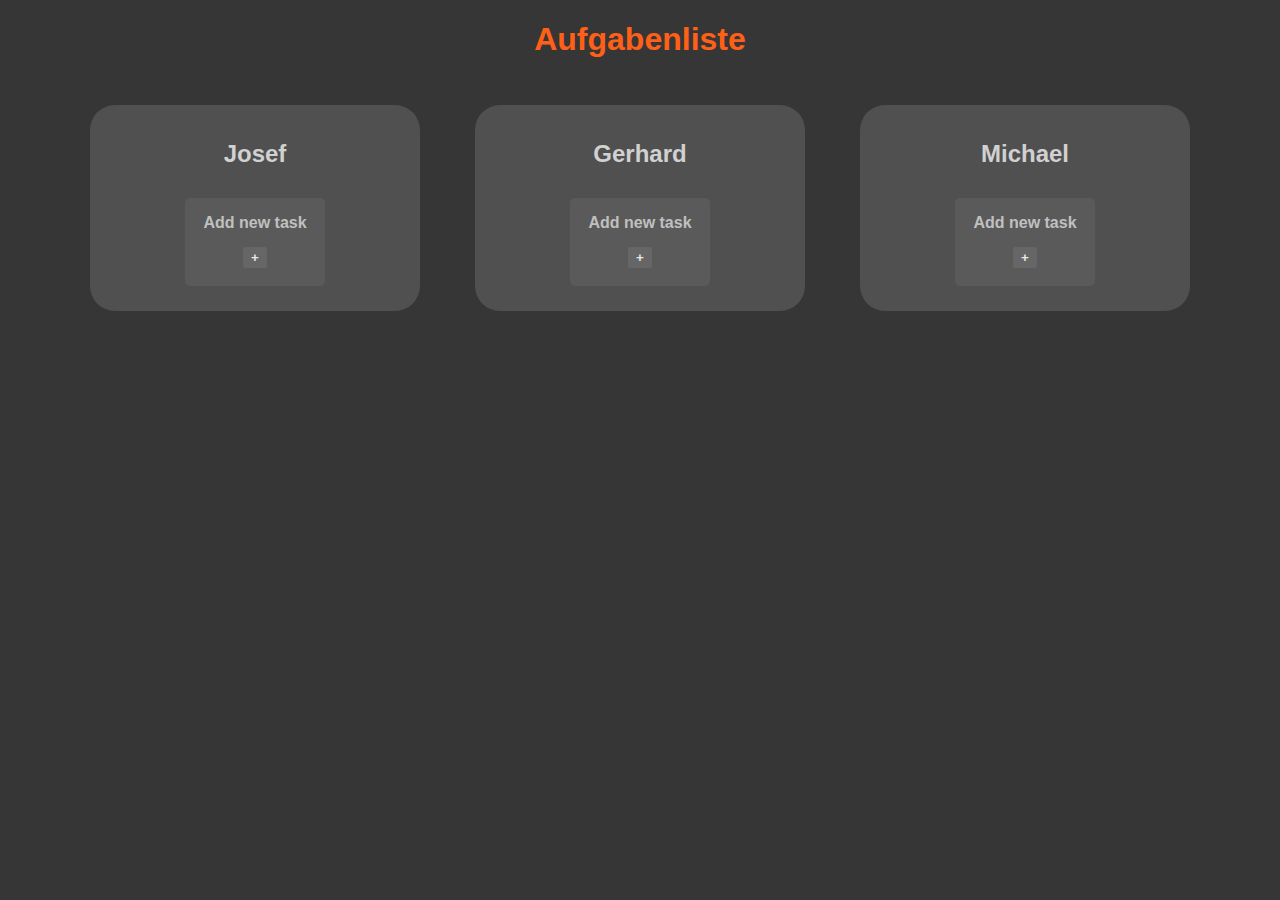
<file: A06_DatabaseServerNeu/index.html>
<!DOCTYPE html>
<html lang="en">

<head>
    <meta charset="UTF-8">
    <meta http-equiv="X-UA-Compatible" content="IE=edge">
    <meta name="viewport" content="width=device-width, initial-scale=1.0">
    <title>A06 DatabaseServer</title>
    <script src="generatedContent.js" defer>generatedContent.ts</script>
    <script src="script.js" defer>script.ts</script>
    <link rel="stylesheet" href="style.css">
</head>

<body>
    <h1>Aufgabenliste</h1>
    <div class="userscontainer">
        <div class="user" id="user0">
            <h2 class="username" id="username0">Josef</h2>

            <div class="tasks" id="tasks0">
                
            </div>

            <div class="addtask" id="addtask0">
                <p>Add new task</p>
                <button class="addtaskbutton" id="addtaskbutton0">+</button>
                <div class="addtaskbox" id="addtaskbox0">
                    <form id="form0" method="get">
                        <input type="text" class="addtaskname" id="addtaskname0" name="title" placeholder="Taskname">
                        <input type="date" class="addtaskdate" id="addtaskdate0" name="deadline" placeholder="Deadline">
                        <input type="text" class="addtaskdesc" id="addtaskdesc0" name="desc" placeholder="Description">
                        <input type="checkbox" class="editcheckbox" id="editcheckbox0" name="editingCheck" value="editing">
                        <label for="editcheckbox0" id="checklabel0">Editing?</label>
                    </form>
                    <button class="submittaskbutton" id="submittaskbutton0" type="button" form="form0">Submit</button>
                </div>
            </div>
        </div>
        <div class="user" id="user1">
            <h2 class="username" id="username1">Gerhard</h2>

            <div class="tasks" id="tasks1">

            </div>

            <div class="addtask" id="addtask1">
                <p>Add new task</p>
                <button class="addtaskbutton" id="addtaskbutton1">+</button>
                <div class="addtaskbox" id="addtaskbox1">
                    <form id="form1" method="get">
                        <input type="text" class="addtaskname" id="addtaskname1" name="title" placeholder="Taskname">
                        <input type="date" class="addtaskdate" id="addtaskdate1" name="deadline" placeholder="Deadline">
                        <input type="text" class="addtaskdesc" id="addtaskdesc1" name="desc" placeholder="Description">
                        <input type="checkbox" class="editcheckbox" id="editcheckbox1" name="editingCheck" value="editing">
                        <label for="editcheckbox1" id="checklabel1">Editing?</label>
                    </form>
                    <button class="submittaskbutton" id="submittaskbutton1" type="button" form="form1">Submit</button>
                </div>
            </div>
        </div>
        <div class="user" id="user2">
            <h2 class="username" id="username2">Michael</h2>

            <div class="tasks" id="tasks2">

            </div>

            <div class="addtask" id="addtask2">
                <p>Add new task</p>
                <button class="addtaskbutton" id="addtaskbutton2">+</button>
                <div class="addtaskbox" id="addtaskbox2">
                    <form id="form2" method="get">
                        <input type="text" class="addtaskname" id="addtaskname2" name="title" placeholder="Taskname">
                        <input type="date" class="addtaskdate" id="addtaskdate2" name="deadline" placeholder="Deadline">
                        <input type="text" class="addtaskdesc" id="addtaskdesc2" name="desc" placeholder="Description">
                        <input type="checkbox" class="editcheckbox" id="editcheckbox2" name="editingCheck" value="editing">
                        <label for="editcheckbox2" id="checklabel2">Editing?</label>
                    </form>
                    <button class="submittaskbutton" id="submittaskbutton2" type="button" form="form2">Submit</button>
                </div>
            </div>
        </div>
    </div>
</body>

</html>
</file>
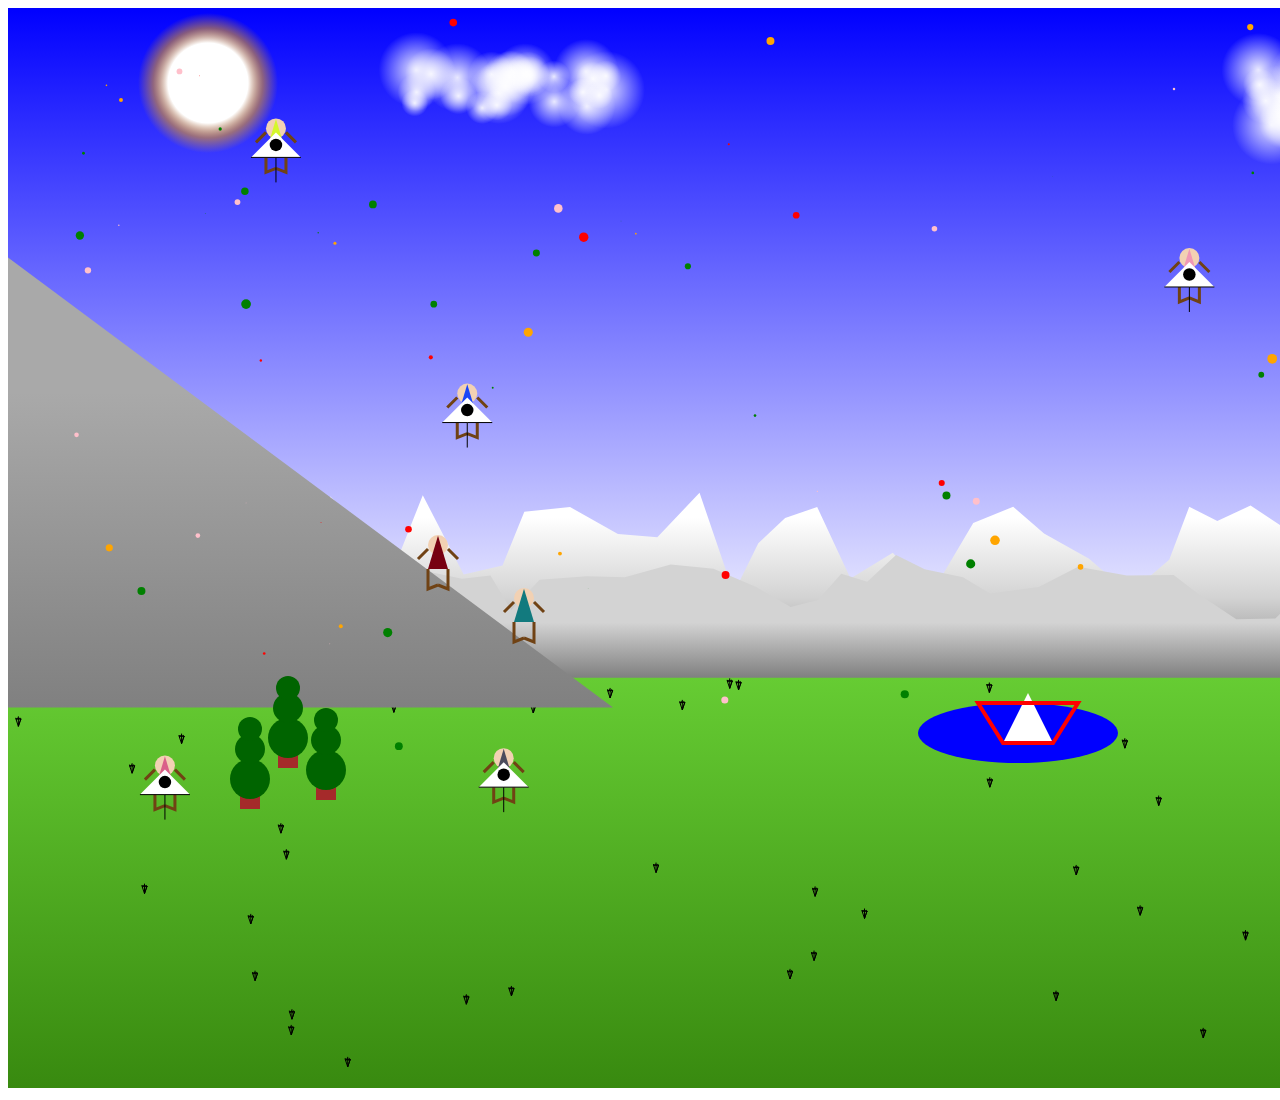
<file: A10_02/index.html>
<!DOCTYPE html>
<html lang="en">

<head>
    <meta charset="UTF-8">
    <meta name="viewport" content="width=device-width, initial-scale=1.0">
    <meta http-equiv="X-UA-Compatible" content="ie=edge">
    <title>L10.2_Luftfahrt-Poly</title>
    <script src="Moveable.js"></script>
    <script src="Aviator.js"></script>
    <script src="Leaf.js"></script>
    <script src="Vector.js"></script>
    <script src="main.js"></script>
</head>

<body>
    <canvas width=1920 height=1080></canvas>
</body>


</html>
</file>
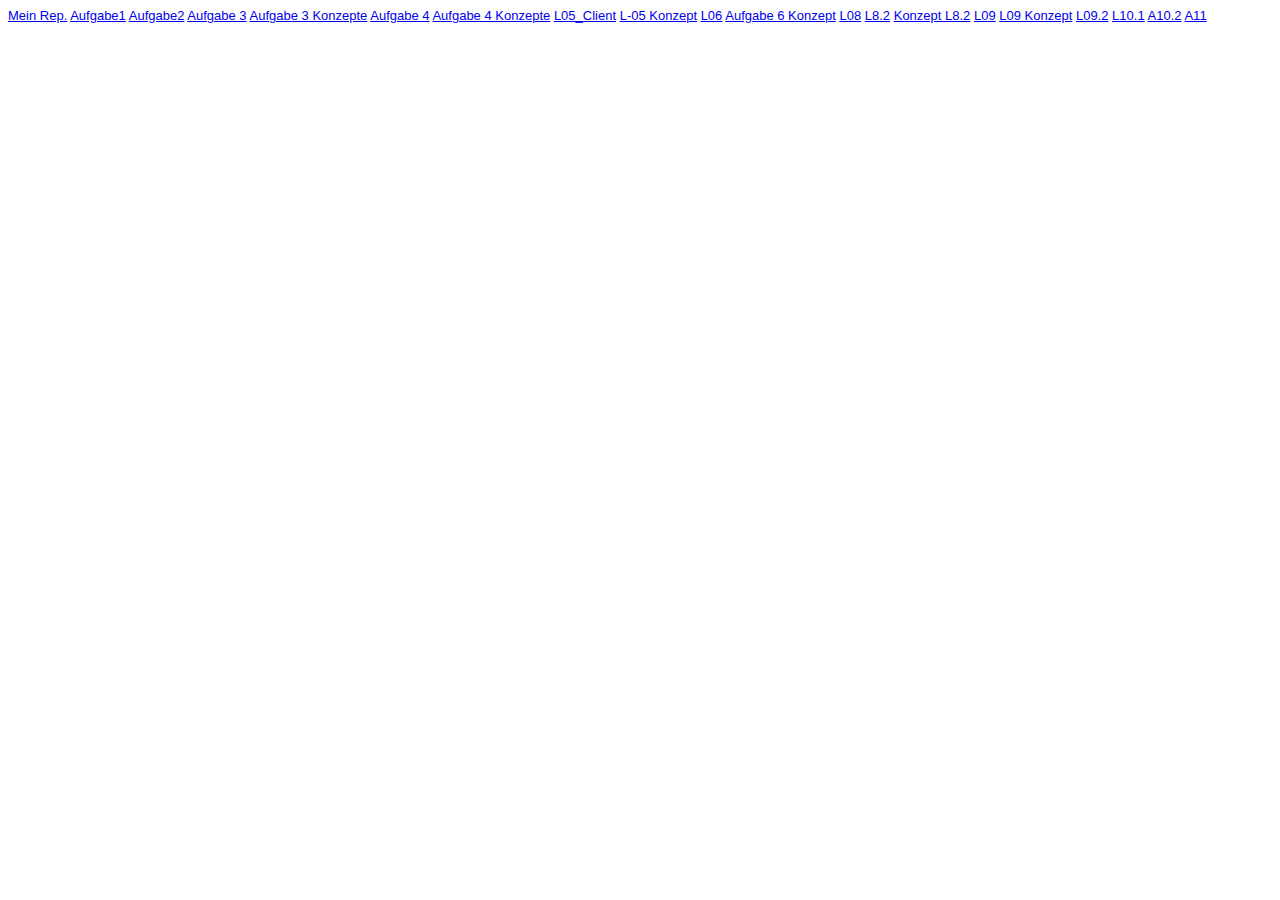
<file: steckbrief.htm>
<!DOCTYPE html>
<html>
<head>
<meta charset="utf-8" />
<title>Steckbrief</title>
<style>
body {
	font-family: arial;
	font-size: small;
	background: #eeeee
}
</style>
</head>
<body>

	<a href="https://github.com/NeFlben/EIA-2" target="_blank">Mein Rep.</a> 

	<a href="https://neflben.github.io/EIA-2/L01_Zufallsgedicht/L01.html" target="_blank">Aufgabe1</a>
	<a href="https://neflben.github.io/EIA-2/L02_EventInspector/aufg2.html" target="_blank">Aufgabe2</a>
	<a href="https://neflben.github.io/EIA-2/L03_ToDo/L03.html" target="_blank">Aufgabe 3</a>
	<a href="https://neflben.github.io/EIA-2/L03_ToDo/Konzept_230408_184720.pdf" target="_blank">Aufgabe 3 Konzepte</a>
	<a href="https://neflben.github.io/EIA-2/L04_ToDo/L04.html" target="_blank">Aufgabe 4</a>
	<a href="https://neflben.github.io/EIA-2/L04_ToDo/Notes_230414_001809.pdf" target="_blank">Aufgabe 4 Konzepte</a>
	<a href="https://neflben.github.io/EIA-2/L05_Client/L05.html" target="_blank">L05_Client</a>
	<a href="https://neflben.github.io/EIA-2/L05_Client/Konzept_230422_112644.pdf" target="_blank">L-05 Konzept</a>
	<a href="https://neflben.github.io/EIA-2/A06_DatabaseServerNeu/index.html">L06</a>
	<a href="https://neflben.github.io/EIA-2/A06_DatabaseServerNeu/L 06_230428_000455.pdf" target="_blank">Aufgabe 6 Konzept</a>
	<a href="https://neflben.github.io/EIA-2/L08.1_GenerativeKunst/L08.html" target="_blank">L08</a>
	<a href="https://neflben.github.io/EIA-2/L08.2_Alpen/index.html" target="_blank"">L8.2</a>
	<a href="https://neflben.github.io/EIA-2/L08.2_Alpen/Konzept 82_230513_174400.pdf" target="_blank">Konzept L8.2</a>
	<a href="https://neflben.github.io/EIA-2/L09.1_OldMacDonaldsFarm/l09.html" target="_blank">L09</a>
	<a href="https://neflben.github.io/EIA-2/L09.1_OldMacDonaldsFarm/Konzept Farm_230520_120950.pdf" target="_blank">L09 Konzept</a>
	<a href="https://neflben.github.io/EIA-2/A09.2_Luftfahrt-Classes/main.html" target="_blank">L09.2</a>
	<a href="https://neflben.github.io/EIA-2/Konzept_1006_230610_200641.pdf" target="_blank">L10.1</a>
	<a href="https://neflben.github.io/EIA-2/A10_02/index.html" target="_blank">A10.2</a>
	<a href="https://neflben.github.io/EIA-2/A11.1_Advanced/index.html" target="_blank">A11</a>
</body>
</html>
</file>
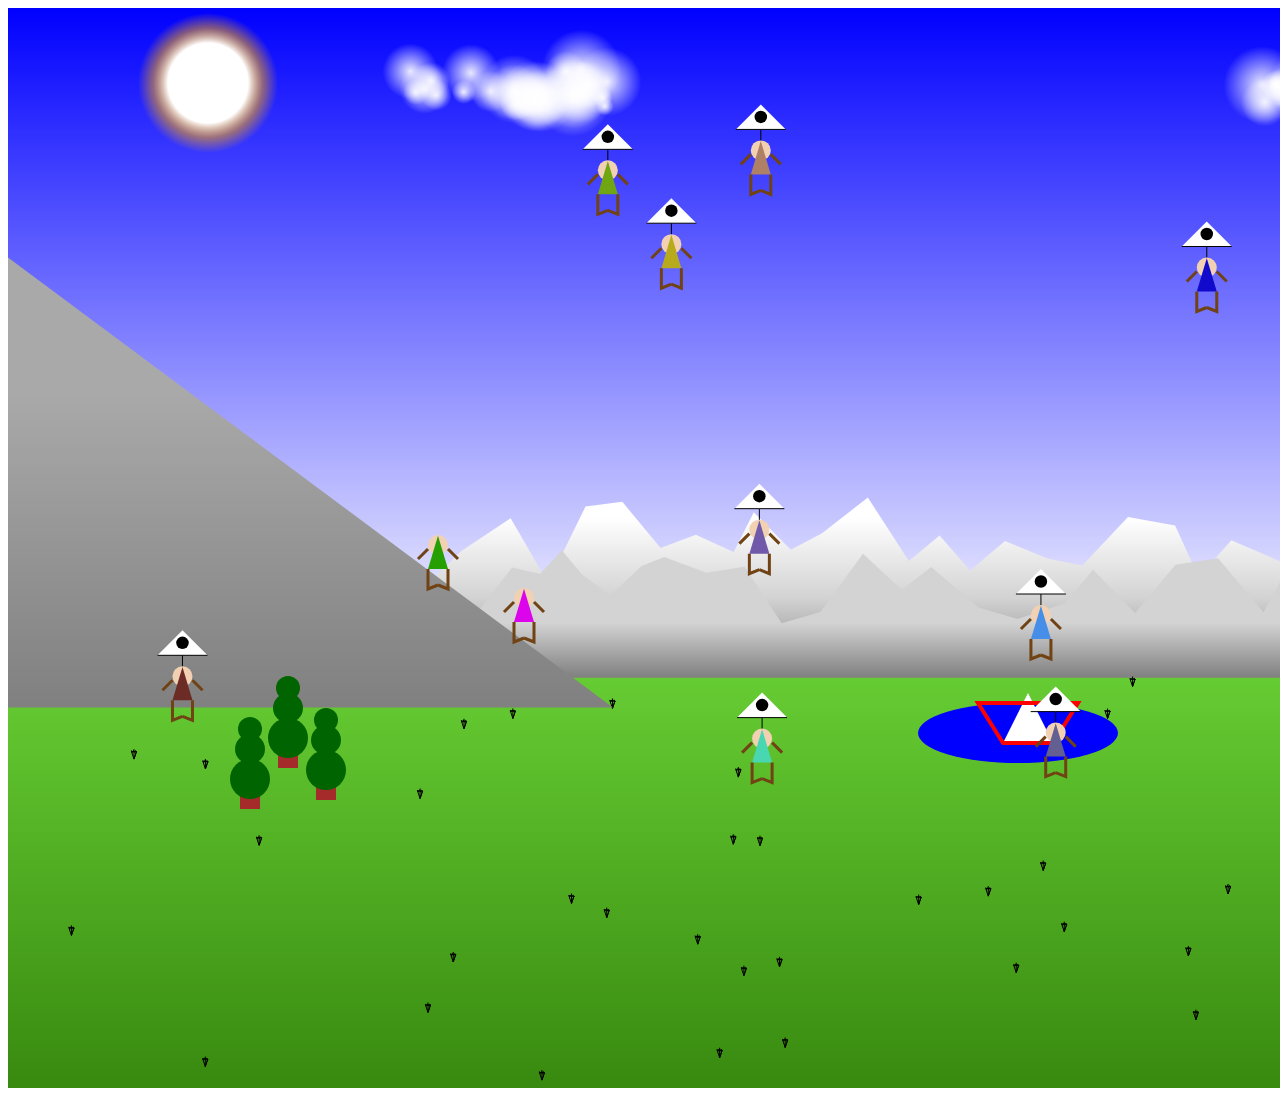
<file: A09.2_Luftfahrt-Classes/main.html>
<!DOCTYPE html>
<html lang="en">

<head>
    <meta charset="UTF-8">
    <meta name="viewport" content="width=device-width, initial-scale=1.0">
    <meta http-equiv="X-UA-Compatible" content="ie=edge">
    <title>L9.2_Luftfahrt-Classes</title>
    <script src="Vector.js"></script>
    <script src="Aviator.js"></script>
    <script src="Alley.js"></script>
</head>

<body>
    <canvas width=1920 height=1080></canvas>
</body>


</html>
</file>
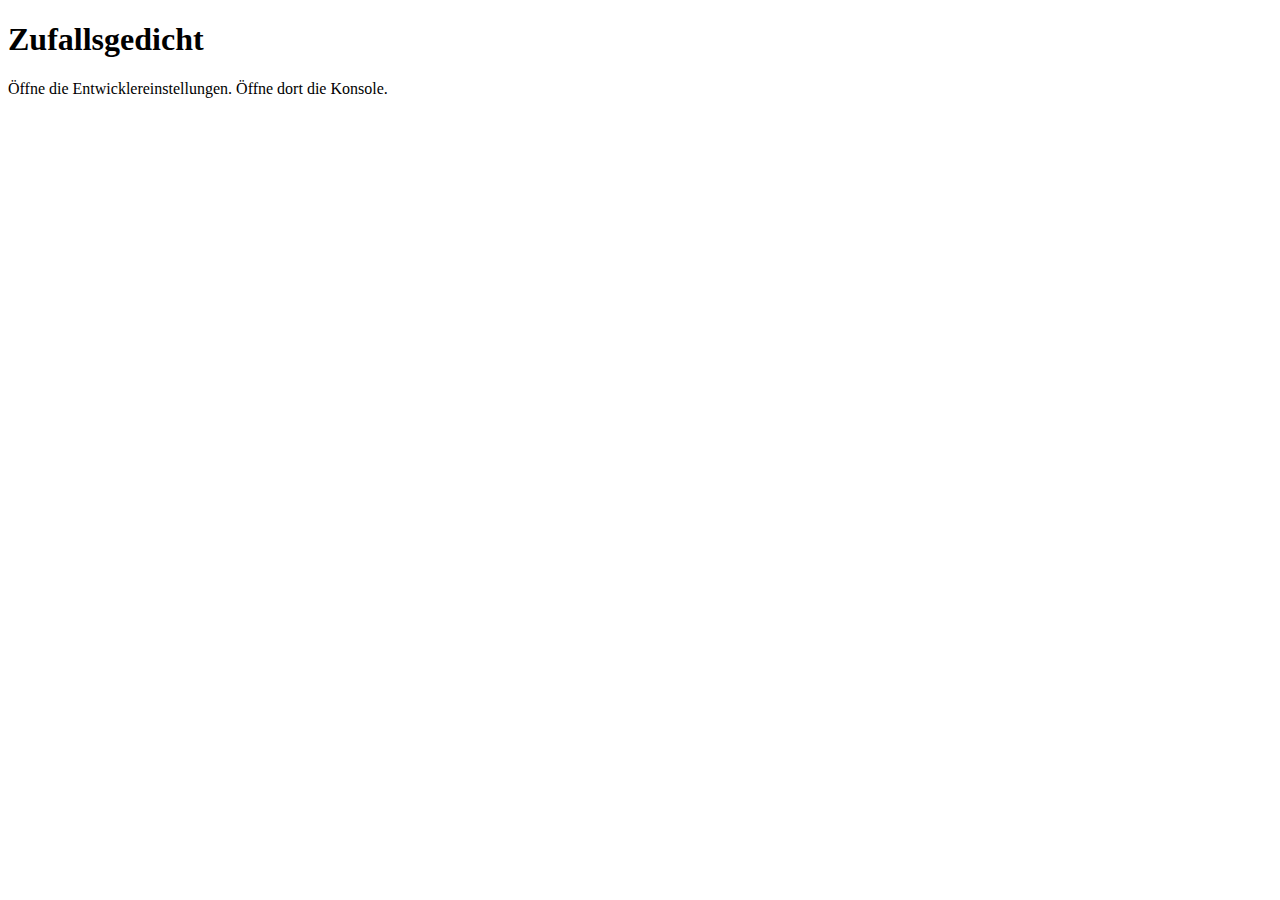
<file: L01_Zufallsgedicht/L01.html>
<!DOCTYPE html>
<html lang="en">
<head>
    <meta charset="UTF-8">
    <meta http-equiv="X-UA-Compatible" content="IE=edge">
    <meta name="viewport" content="width=device-width, initial-scale=1.0">
    <title>Zufallsgedicht</title>
    <script src="../L01_Zufallsgedicht/L01.js"></script>
</head>
<body>
 
    <h1>Zufallsgedicht</h1>

   
<p>Öffne die Entwicklereinstellungen. Öffne dort die Konsole. </p> 
    
</body>
</html>
</file>
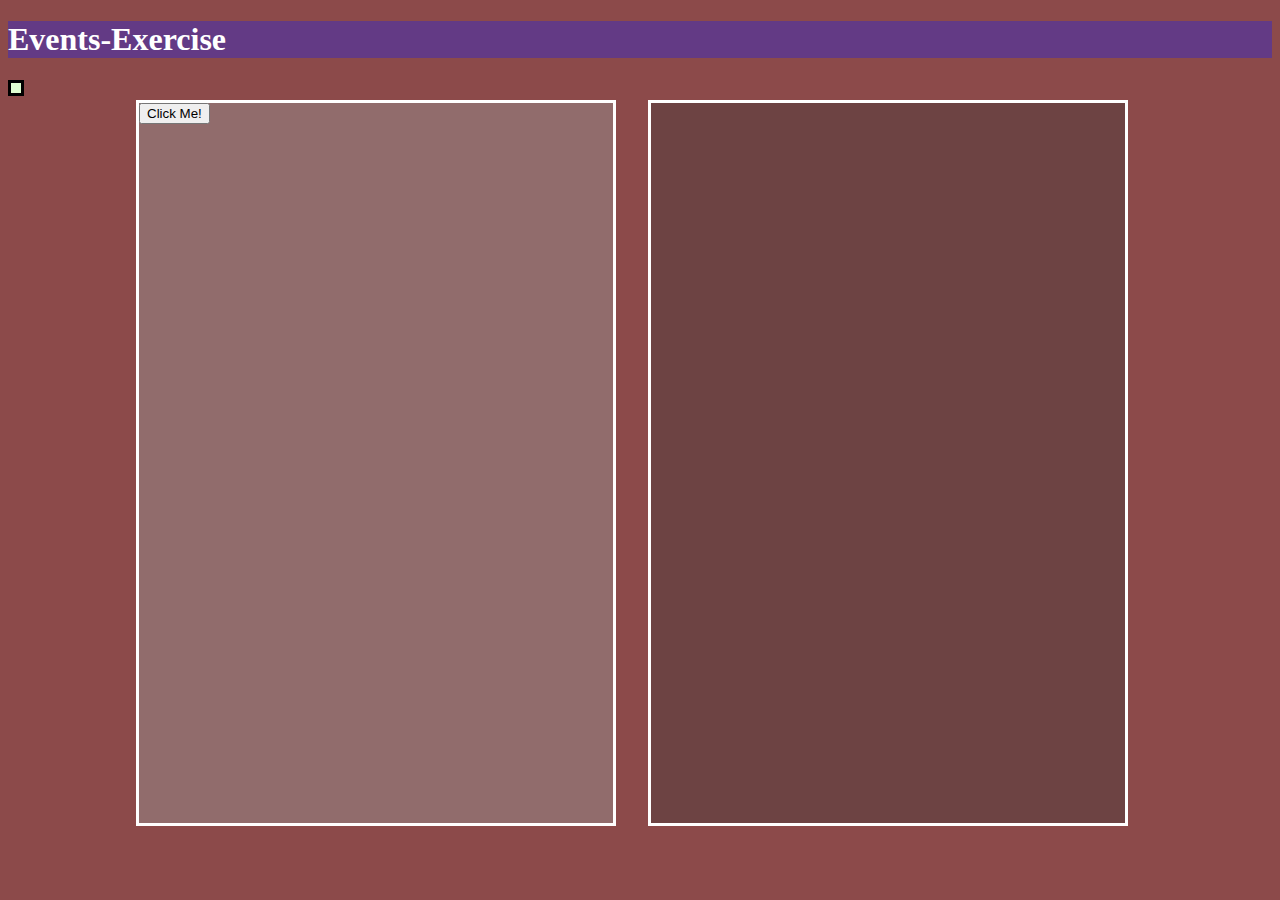
<file: L02_EventInspector/aufg2.html>
<!DOCTYPE html>
<html lang="en">

<head>
    <meta charset="UTF-8">
    <meta http-equiv="X-UA-Compatible" content="IE=edge">
    <meta name="viewport" content="width=device-width, initial-scale=1.0">
    <title>Eventinspector</title>
    <script src="aufg2.js" defer></script>
    <link rel="stylesheet" href="aufg2.css">
</head>

<body>
    <h1>Events-Exercise</h1>
    <div id="div0">
        <button type="button">Click Me!</button>
    </div>
    <div id="div1"></div>
    <span></span>
</body>

</html>
</file>
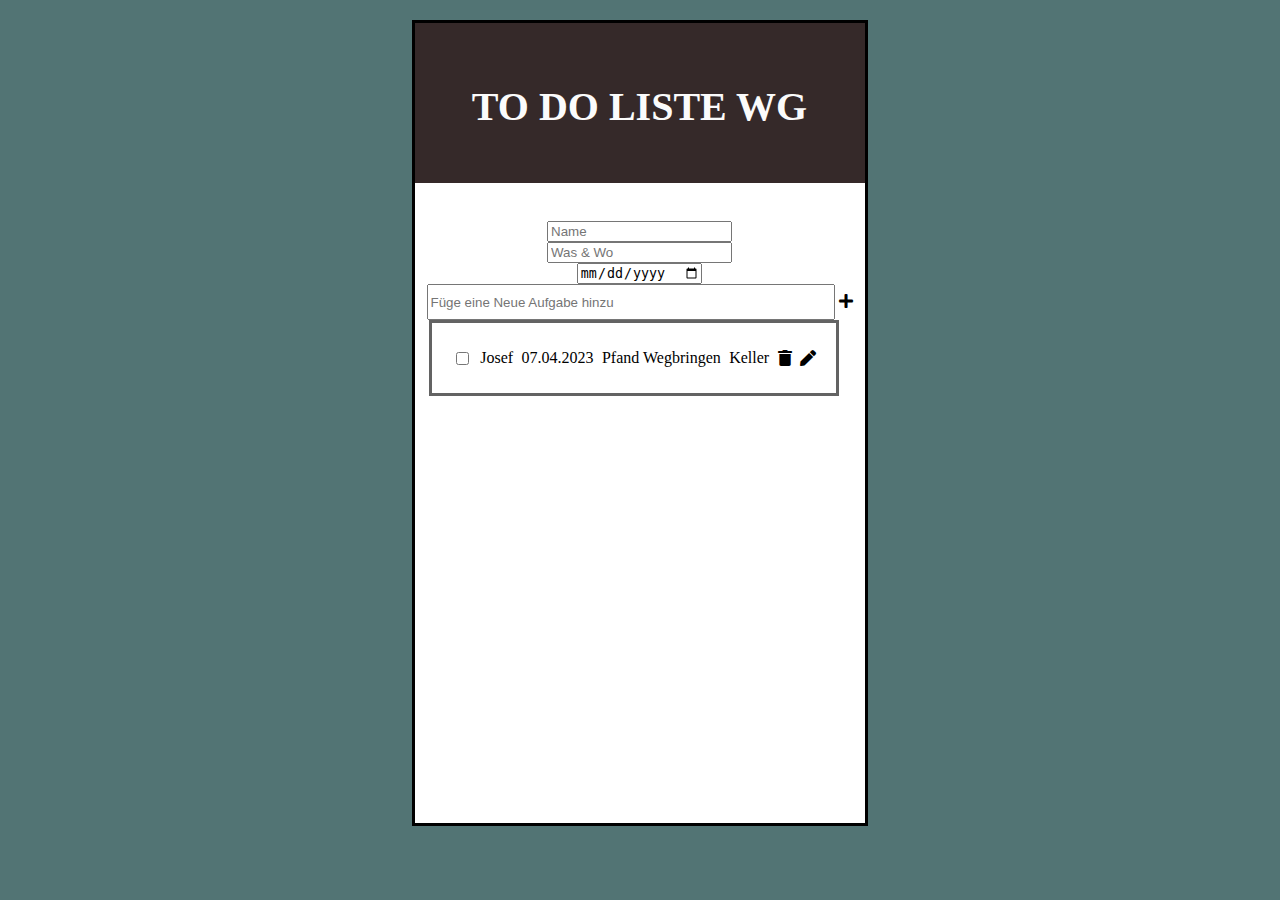
<file: L03_ToDo/L03.html>
<!DOCTYPE html>
<html lang="en">

<head>
    <meta charset="UTF-8">
    <meta http-equiv="X-UA-Compatible" content="IE=edge">
    <meta name="viewport" content="width=device-width, initial-scale=1.0">
    <title>To-Do-List</title>
    <script src="./L03.js" defer></script>
    <link rel="stylesheet" href="./L03.css">
    <link rel="stylesheet" href="https://cdnjs.cloudflare.com/ajax/libs/font-awesome/5.11.2/css/all.min.css">
</head>

<body>
    
    <div class="wrapper">

        <div class="box">
            <h1>To Do Liste WG</h1>
        </div>
        <h2 class="text">
        </h2>
        <br>
        <input type="text"id="comment"placeholder="Name">           
        <br>
        <input type="text"id="comment"placeholder="Was & Wo">
        <br>
        <input type="date"id="datum">
        <br>
        <input id="toDo" type="text" placeholder="Füge eine Neue Aufgabe hinzu" required>
        <i id="newitem" class="fas fa-plus"></i>

       

        <div>
            

            <div class="container">
                <input id="check" type="checkbox">
                <p>Josef</p>
                <p>07.04.2023</p>
                <p>Pfand Wegbringen</p>
                <p>Keller</p>
                <i id="trash" class="fas fa-trash"></i>
                <i id="edit" class="fas fa-pen"></i>

            </div>
        </div>
        

    </div>
</body>

</html>
</file>
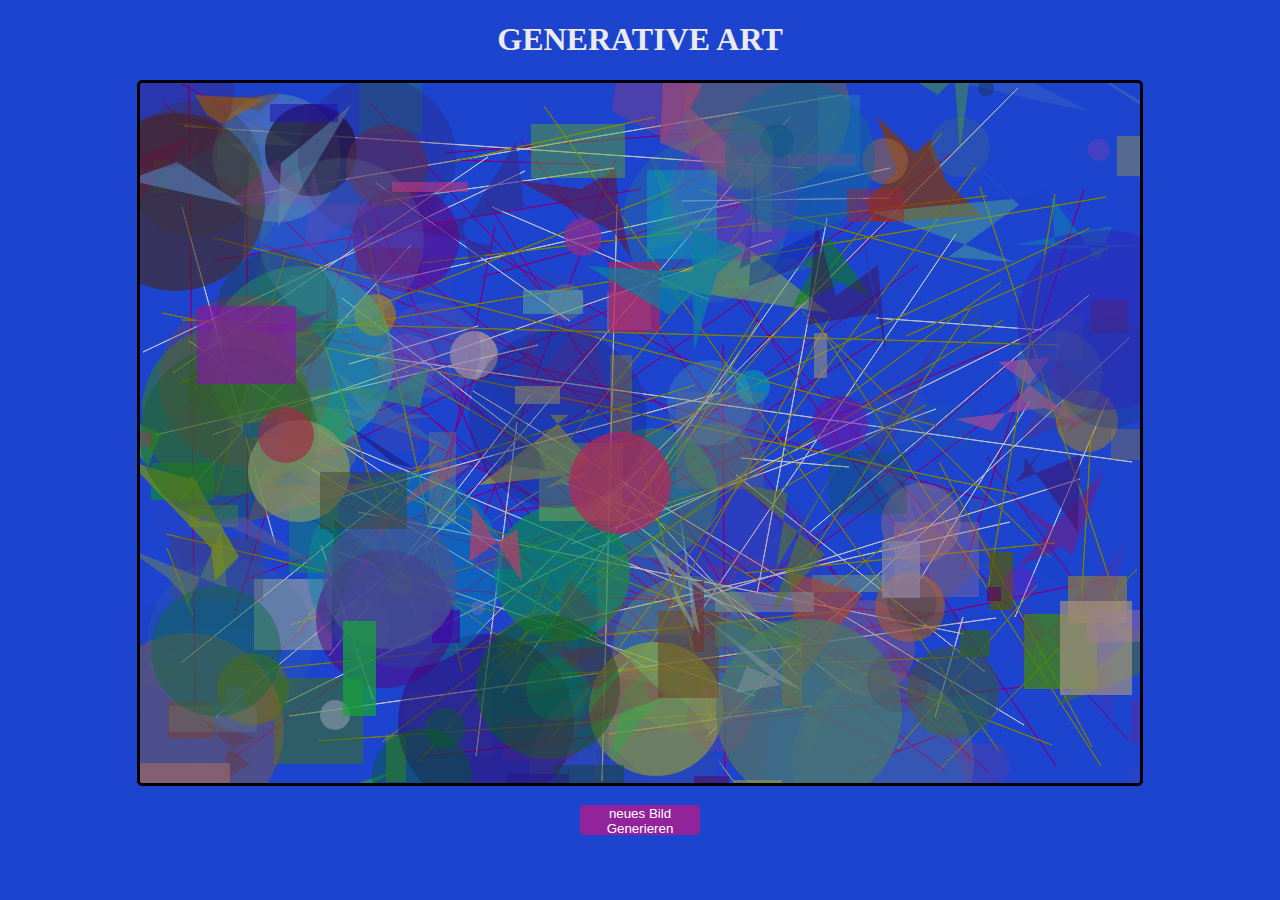
<file: L08.1_GenerativeKunst/L08.html>
<!DOCTYPE html>
<html lang="en">

<head>
    <meta charset="UTF-8">
    <meta http-equiv="X-UA-Compatible" content="IE=edge">
    <meta name="viewport" content="width=device-width, initial-scale=1.0">
    <title>Generative Art</title>
    <link rel="stylesheet" href="L08.css" type="text/css" media="screen" />
    <script src="L08.js" type="text/javascript" charset="utf-8"></script>

</head>

<body>
    <header>
        <h1>GENERATIVE ART</h1>
    </header>
    <div class="container">
        <canvas width=1000 height=700></canvas>
    </div>
    <button class="reload">neues Bild Generieren</button>
</body>

</html>
</file>
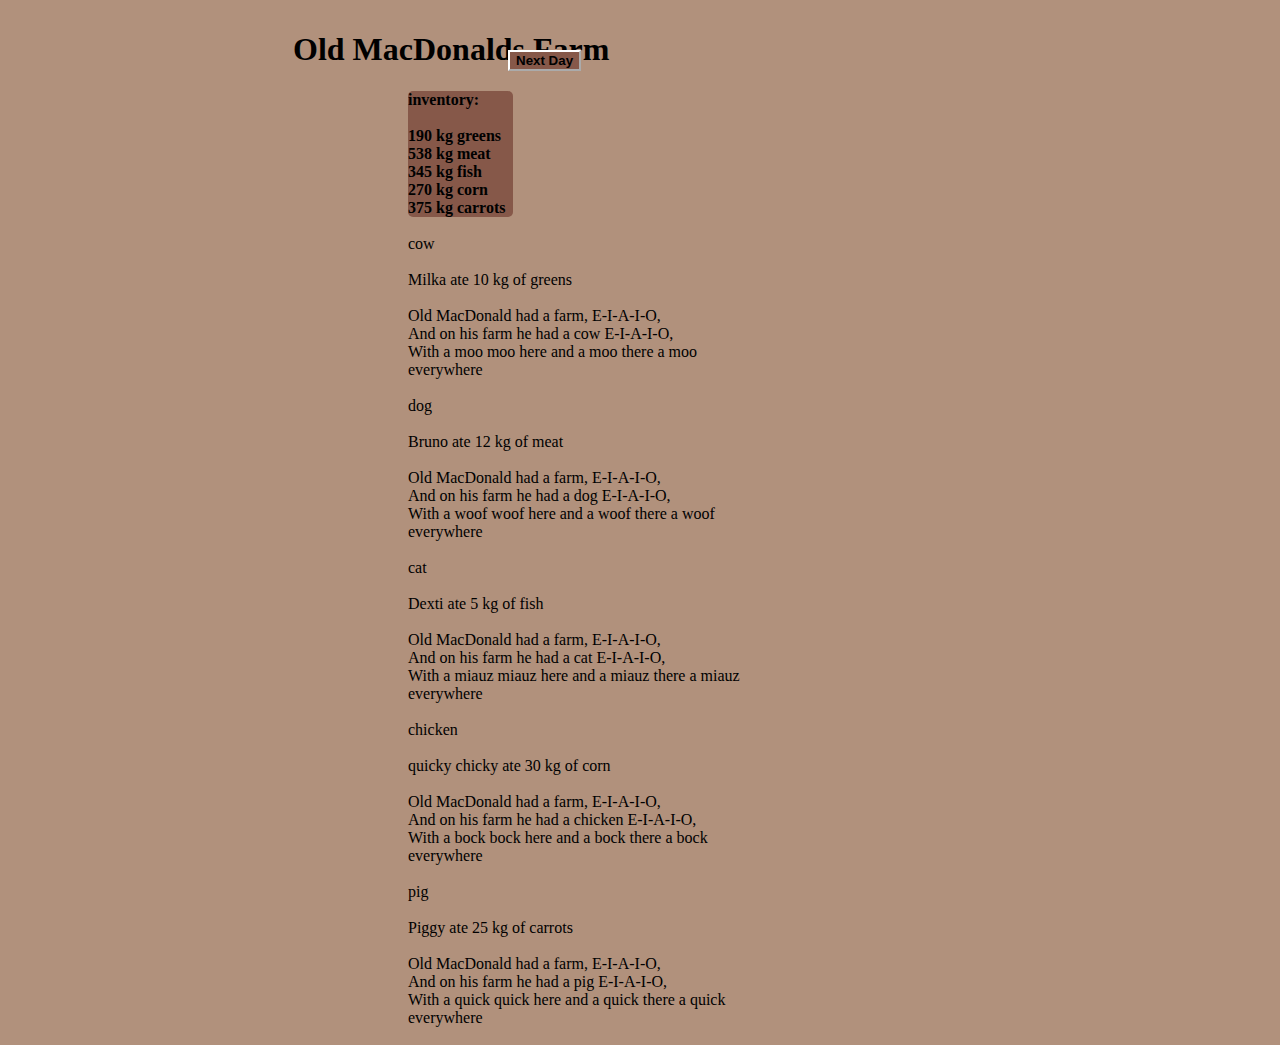
<file: L09.1_OldMacDonaldsFarm/l09.html>
<!DOCTYPE html>
<html lang="en">
<head>
    <meta charset="UTF-8">
    <meta name="viewpoint" content="width-device-with, initial-scale=1.0">
    <meta http-equiv="X-UA-Compatible" content="ie-edge">
    <title>L09.1_OldMacDonaldsFarm</title>
   
    <script src="l09.js" type="text/javascript" charset="utf-8"></script>
    <link rel="stylesheet" href="l09.css">
</head>
<body>
    <div id="farm">
        <h1>Old MacDonalds Farm</h1>
       
        <button type="button" id="nextDay">Next Day</button>
        <div id="inventory"></div><br>
        <div id="cow"> </div><br>
        <div id="dog"></div><br>
        <div id="cat"></div><br>
        <div id="chicken"></div><br>
        <div id="pig"></div><br>
       
    </div>
</body>
</html>
</file>
<file: A06_DatabaseServerNeu/style.css>
body {
    background-color: rgb(54, 54, 54);
    font-family: Arial, Helvetica, sans-serif;
}

h1 {
    color: rgb(255, 96, 23);
    text-align: center;
}

h2 {
    color: rgb(209, 209, 209);
}

h3 {
    margin-top: 5px;
    display: flex;
    text-align: left;
    font-size: 22px;
    margin-bottom: -40px;
    padding-bottom: 10px;
    color: rgb(224, 205, 31);
}

p {
    color: rgb(192, 192, 192);
}

.removetaskbttn {
    float: right;
    font-weight: bolder;
    color: rgb(231, 231, 231);
    background-color: rgb(102, 102, 102);
    margin: -15px;
    padding-left: 3px;
    padding-right: 3px;
    border-color: rgb(102, 102, 102);
    border-radius: 2px;
    border-style: solid;
}

.removetaskbttn:hover {
    background-color: rgb(69, 69, 69);
    border-color: rgb(69, 69, 69);
    color: rgb(255, 0, 0);
}

.edittaskbttn {
    float: right;
    font-weight: bolder;
    color: rgb(231, 231, 231);
    background-color: rgb(102, 102, 102);
    border-color: rgb(102, 102, 102);
    margin-top: -15px;
    margin-left: -15px;
    margin-right: 5px;
    margin-bottom: -15px;
    padding-left: 3px;
    padding-right: 3px;
    border-radius: 2px;
    border-style: solid;
}

.edittaskbttn:hover {
    background-color: rgb(69, 69, 69);
    border-color: rgb(69, 69, 69);
    color: rgb(0, 255, 34);
}

.desc {
    display: block;
    text-align: left;
    font-weight: bold;
    color: rgb(248, 248, 248);
    padding-top: 30px;
    margin-left: 2px;
}

.deadlinetask {
    padding-top: 30px;
    float: right;
    text-align: right;
    font-weight: bold;
    color: rgb(255, 96, 23);
}

.comments {
    float: left;
    text-align: left;
    margin-left: 2px;
    padding-bottom: 5px;
}

.commentary {
    margin-top: -2px;
}

.task {
    margin-top: 10px;
    margin-bottom: 10px;
    padding: 15px;
    background-color: rgb(90, 90, 90);
    border-radius: 5px;
}

.addtask {
    display: inline-table;
    text-align: center;
    width: 40%;
    margin-top: 10px;
    margin-bottom: 10px;
    padding-left: 10px;
    padding-right: 10px;
    padding-top: -10px;
    padding-bottom: 20px;
    background-color: rgb(90, 90, 90);
    border-radius: 5px;
    font-weight: bold;
}

.addtaskbutton {
    flex: right;
    font-weight: bolder;
    color: rgb(231, 231, 231);
    background-color: rgb(102, 102, 102);
    margin: -15px;
    padding-left: 6px;
    padding-right: 6px;
    border-color: rgb(102, 102, 102);
    border-radius: 2px;
    border-style: solid;
}

.addtaskbutton:hover {
    background-color: rgb(69, 69, 69);
    border-color: rgb(69, 69, 69);
}

.userscontainer {
    text-align: center;
    width: 100%;
    height: 100%;
    align-items: center;
}

.user {
    display: inline-table;
    width: 300px;
    margin: 2%;
    padding: 15px;
    background-color: rgb(80, 80, 80);
    border-radius: 25px;
}

label {
    color: rgb(0, 255, 34);;
}

input[type=checkbox] {
    margin-bottom: 15px;
}

input[type=text] {
    color: rgb(231, 231, 231);
    background-color: rgb(83, 83, 83);
    border-color: rgb(73, 73, 73);
    border-style: solid;
    border-radius: 2px;
}

input[type=date] {
    color: rgb(231, 231, 231);
    background-color: rgb(83, 83, 83);
    border-color: rgb(73, 73, 73);
    border-style: solid;
    border-radius: 2px;
    margin-left: -1px;
    width: 98%;
}

.taskcommentinput {
    width: 60%;
    margin-bottom: 15px;
}

.taskcommentinput:focus {
    background-color: rgb(66, 66, 66);
}

.taskslider {
    -webkit-appearance: none;
    appearance: none;
    display: inline-block;
    flex: right;
    margin-top: 10px;
    width: 42%;
    height: 5px;
    border-radius: 5px;
    outline: none;
    background-color: rgb(209, 209, 209);
    outline: none;
    opacity: 0.7;
}

.taskslider::-webkit-slider-thumb {
    -webkit-appearance: none;
    appearance: none;
    width: 10px;
    height: 25px;
    border-radius: 10px;
    background: rgb(255, 82, 14);
    cursor: pointer;
}

.slider::-moz-range-thumb {
    width: 25px;
    height: 25px;
    background-color: rgb(192, 192, 192);
    cursor: pointer;
}

.slider:focus {
    background-color: rgb(209, 209, 209);
}

.slidercontainer {
    font-weight: bold;
    margin-bottom: -10px;
}

.sliderspan {
    color: red;
}

.addtaskbox {
    margin-top: 10px;
}

.submitcommentbutton {
    flex: right;
    color: rgb(231, 231, 231);
    background-color: rgb(102, 102, 102);
    padding-left: 6px;
    padding-right: 6px;
    border-color: rgb(102, 102, 102);
    border-radius: 2px;
    border-style: solid;
}

.submitcommentbutton:hover {
    background-color: rgb(69, 69, 69);
    border-color: rgb(69, 69, 69);
}

.addtaskbox {
    display: none;
}

.addtaskname {
    margin-bottom: 4px;
}

.addtaskdesc {
    margin-top: 4px;
    margin-bottom: 10px;
}

.submittaskbutton {
    flex: right;
    font-weight: bold;
    color: rgb(231, 231, 231);
    background-color: rgb(112, 112, 112);
    margin: -15px;
    padding-left: 6px;
    padding-right: 6px;
    border-color: rgb(112, 112, 112);
    border-radius: 2px;
    border-style: solid;
}

.submittaskbutton:hover {
    background-color: rgb(69, 69, 69);
    border-color: rgb(69, 69, 69);
}
</file>
<file: L02_EventInspector/aufg2.css>
html {
    background-color: rgb(140, 74, 74);
}

body {
    height: 100%;
    background-color: rgba(74, 48, 169, 0.622);
}
h1 {
    position: relative;
    color: white;
}

div {
   position: absolute;
    height: 80%;
    width: 37%;
    top: 100px;
}

#div0 {
    background-color: rgb(145, 108, 108);
    border-color: rgb(255, 255, 255);
    border-style: solid;
    margin-left: 10%;
}

#div1 {
    background-color: rgba(81, 60, 60, 0.51);
    border-color: rgb(255, 255, 255);
    border-style: solid;
    margin-left: 50%;  
}

span {
    
    position: fixed;
    background-color: rgb(224, 255, 210);
    border-color: black;
    border-style: solid;
    font-size: 20px;
    padding: 5px;
}
</file>
<file: L03_ToDo/L03.css>
body {
    background-color: rgb(82, 116, 116);
    text-align: center;

}

h1 {
    color: rgb(251, 251, 251);
    font-family: 'Times New Roman', Times, serif;
    font-size: 40px;
    height: 100px;
    margin: 0px;
    padding-top: 60px;
    text-transform: uppercase;
}

h2 {
    font-family: 'Franklin Gothic Medium', 'Arial Narrow', Arial, sans-serif;
}

.wrapper {
    text-align: center;
    position: relative;
    left: 18%;
    right: 25%;
    background-color: rgb(255, 255, 255);
    transform: translateX(-50%);
    border: black solid;
    height: 800px;
    width: 450px;
    margin-top: 20px;
    margin-right: auto;
    margin-left: auto;
    justify-content: center;
    text-align: center;
    
   
}

.box {
    background-color:rgb(53, 41, 41);
    background-size: cover;
}

#counterItem {
    color: rgb(153, 230, 250);
}

#toDo {
    width: 400px;
    height: 30px;
    font-family: 'Lucida Sans', 'Lucida Sans Regular', 'Lucida Grande', 'Lucida Sans Unicode', Geneva, Verdana, sans-serif
}


.divLabel {
    font-family: 'Lucida Sans', 'Lucida Sans Regular', 'Lucida Grande', 'Lucida Sans Unicode', Geneva, Verdana, sans-serif;
}




.checkBox {
    cursor: pointer;
}

.container {

   
    padding: 20px;
    align-items: center;
    background-color: white;
    width: 364px;
    height: 30px;
    position: relative;
    left:3.2%;
  
    display: flex;
    justify-content: space-between;
    border-style: solid;
    border-color: rgb(99, 99, 99);
    outline: none;
}
</file>
<file: L08.1_GenerativeKunst/L08.css>
body {
    text-align: center;
    background-color: rgb(29, 68, 206);
    color: white;
    font-family: Georgia, 'Times New Roman', Times, serif;
}

canvas {
    border: solid rgb(0, 0, 0);
    border-radius: 5px;
}

h1 {

    font-family: 'Times New Roman', Times, serif;
    color: rgb(235, 235, 235);
    
}

button {
    height: 30px;
    width: 120px;
    border-radius: 10px;
    background-color: rgb(147, 35, 155);
    border: 0;
    border-radius: 5px;
    color: white;
    font-family: 'Franklin Gothic Medium', 'Arial Narrow', Arial, sans-serif;
    cursor: pointer;
    margin-top: 15px;
}

button:hover {
    background-color: rgb(254, 254, 254);
}
</file>
<file: L09.1_OldMacDonaldsFarm/l09.css>
body{
    background-color: rgb(177, 145, 124);
    }

#inventory{

    font-weight: bold;
    margin-top: -20px;
    background-color: rgb(134, 88, 73);
    border-radius: 5px;
    width: 105px;
}

h1{

    font-family: fantasy;
    position: relative;
    right: 115px;
}

#farm {
  
    position: relative;
    left: 400px;
    top: 10px;

}

#nextDay{

   position: relative;
   left: 100px;
   top: -40px;
   border-color: rgb(255, 255, 255);
   background-color: rgb(134, 88, 73);
   font-weight: bold;
   
   
}

button:hover {
    transform: scale(1.15);
    transition: 0.3s;
}
</file>
